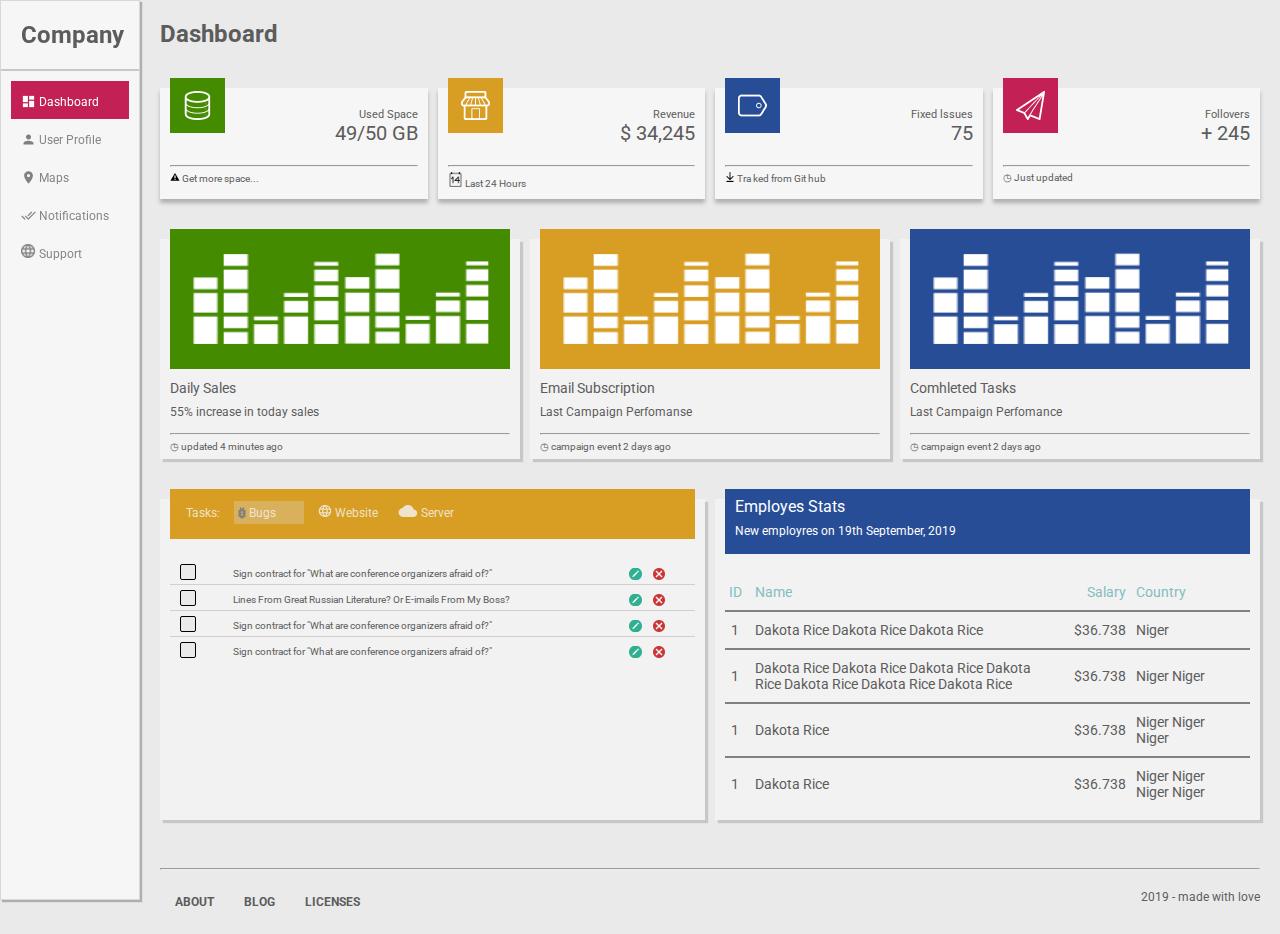
<file: index.html>
<!DOCTYPE html>
<html lang="en">
<head>
    <meta charset="UTF-8">
    <meta http-equiv="X-UA-Compatible" content="IE=edge">
    <meta name="viewport" content="width=device-width, initial-scale=1.0">
    <title>Exam_html</title>
    <link rel="preconnect" href="https://fonts.googleapis.com">
    <link rel="preconnect" href="https://fonts.gstatic.com" crossorigin>
    <link href="https://fonts.googleapis.com/css2?family=Roboto:wght@400;500;700&display=swap" rel="stylesheet">
    <link rel="shortcut icon" type="image/png" href="favicon.png">

    <link rel="stylesheet" href="exam-project.css">
</head>
<body>

  <div class="menu">
    <h2>Company</h2>
    <nav>
      <ul class="com">
        <li><a href="#" class="active"><img class="photo dashb" src="img/icon-dashb.png" alt=""> Dashboard</a></li>
        <li><a href="profile.html"><img class="photo account" src="img/icon-account.png" alt=""> User Profile</a></li>
        <li><a href="#"><img class="photo maps" src="img/icon-maps.png" alt=""> Maps</a></li>
        <li><a href="#"><img class="photo notify" src="img/icon-notify.png" alt=""> Notifications</a></li>
        <li><a href="#"><img class="photo" src="img/support_gray-1.png" alt=""> Support</a></li>
      </ul>
    </nav>
  </div>
        
  <div class="dashboard">
    <h2>Dashboard</h2>
    <div class="data">

      <div class="card facts">
        <img class="photo-1" src="img/row_1_icon.png " alt="">
        <p class="txt info-2">Used Space<br><span>49/50 GB</span></p><br>
        <hr>
        <p class="info-3"><img class="photo" src="img/Top_Cards_icons.png" alt=""> Get more space...</p>
      </div>

      <div class="card facts">
        <img class="photo-1" src="img/row_1_icon-1.png" alt="">
        <p class="txt info-2">Revenue<br><span>$ 34,245</span></p><br>
        <hr>
        <p class="info-3"><img class="photo" src="img/calendar-1.png" alt=""> Last 24 Hours</p>
      </div>

      <div class="card facts">
        <img class="photo-1" src="img/row_1_icon-2.png" alt="">
        <p class="txt info-2">Fixed lssues<br><span>75</span></p><br>
        <hr>
        <p class="info-3"><img class="photo" src="img/Top_Cards_icons-1.png" alt=""> Tra ked from Git hub</p>
      </div>

      <div class="card facts">
        <img class="photo-1" src="img/row_1_icon-3.png" alt="">
        <p class="txt info-2">Follovers<br><span>+ 245</span></p><br>
        <hr>
        <p class="info-3">&#9719 Just updated</p>
      </div>

    </div>

    <div class="diagram">

      <div class="card sale">
        <div class="bias">                  
          <img class="photo-2" src="img/grafic_variant.png" alt="">
          <div class="event">
            <p class="info-1">Daily Sales</p>
            <p class="info-2">55% increase in today sales</p><br>
            <hr>
            <p class="info-3">&#9719 updated 4 minutes ago</p>
          </div>
        </div>
      </div> 

      <div class="card sale">
        <div class="bias">
          <img class="photo-2" src="img/grafic_variant-1.png" alt="">
          <div class="event">
            <p class="info-1">Email Subscription</p>
            <p class="info-2">Last Campaign Perfomanse</p><br>
            <hr>
            <p class="info-3">&#9719 campaign event 2 days ago</p>
          </div>
        </div>
      </div>

      <div class="card sale">
        <div class="bias">
          <img class="photo-2" src="img/grafic_variant-2.png" alt="">
          <div class="event">
            <p class="info-1">Comhleted Tasks</p>
            <p class="info-2">Last Campaign Perfomance</p><br>
            <hr>
            <p class="info-3">&#9719 campaign event 2 days ago</p>
          </div>
        </div>
      </div>

    </div>
            
    <div class="offer">

      <div class="card stats">

        <div class="tasks-banner">
          <ul class="tasks-title">
            <a href="">Tasks:</a>
            <li><a class="active"><img class="bug" src="img/Bugs-1.png" alt=""> Bugs</a></li>
            <li><a><img class="" src="img/Website.png" alt=""> Website</a></li>
            <li><a><img class="" src="img/Server.png" alt=""> Server</a></li>
          </ul>          
        </div>
     
        <form class="chkbx">

          <div class="change">
            <input type="checkbox" id="gal1">
            <label for="gal1"></label>
          </div> 
          <p class="info">Sign contract for "What are conference organizers afraid of?"</p> 
          <a class="info icon"><img class="photo" src="img/edit.png" alt=""><span></span><img class="photo" src="img/remove.png" alt=""></a> 
                  
          <div class="change">
            <input type="checkbox" id="gal2">
            <label for="gal2"></label>
          </div>  
          <p class="info">Lines From Great Russian Literature? Or E-imails From My Boss?</p>
          <a class="info icon"><img class="photo" src="img/edit.png" alt=""><span></span><img class="photo" src="img/remove.png" alt=""></a>
            
          <div class="change">
            <input type="checkbox" id="gal3">
            <label for="gal3"></label>
          </div>  
          <p class="info">Sign contract for "What are conference organizers afraid of?"</p>
          <a class="info icon"><img class="photo" src="img/edit.png" alt=""><span></span><img class="photo" src="img/remove.png" alt=""></a>
                  
          <div class="change last">
            <input type="checkbox" id="gal4">
            <label for="gal4"></label>
          </div> 
          <p class="info last"> Sign contract for "What are conference organizers afraid of?"</p>
          <a class="info icon last"><img class="photo" src="img/edit.png" alt=""><span></span><img class="photo" src="img/remove.png" alt=""></a>
                
        </form>
      </div>
              
      <div class="card stats">
        <div class="stats-banner">
          <p class="stats-banner-title">Employes Stats</p>
          <p class="">New employres on 19th September, 2019</p>
        </div>

        <table>
          <tr>
            <td><div style="width: 20px" ></div> ID</td>
            <td><div style="width: 150px" ></div>Name</td>
            <td><div style="width: 60px" ></div>Salary</td>
            <td><div style="width: 80px" ></div>Country</td>
          </tr>
          <tr>
            <td>1</td>
            <td>Dakota Rice Dakota Rice Dakota Rice</td>
            <td>$36.738</td>
            <td>Niger</td>
          </tr>
          <tr>
            <td>1</td>
            <td>Dakota Rice Dakota Rice Dakota Rice Dakota Rice Dakota Rice Dakota Rice Dakota Rice</td>
            <td>$36.738</td>
            <td>Niger Niger</td>
          </tr>
          <tr>
            <td>1</td>
            <td>Dakota Rice</td>
            <td>$36.738</td>
            <td>Niger Niger Niger</td>
          </tr>
          <tr>
            <td class="end">1</td>
            <td class="end">Dakota Rice</td>
            <td class="end">$36.738</td>
            <td class="end">Niger Niger Niger Niger</td>
          </tr>
        </table>
      </div>

    </div><br><br>

    <hr>

    <div class="footer">
      <nav>
        <ul class="footer-info">
          <li class="footer-bot">ABOUT</li>
          <li class="footer-bot">BLOG</li>
          <li class="footer-bot">LICENSES</li>
        </ul>
      </nav>
      <p class="footer-mwl">2019 - made with love</p>
    </div>

  </div>
  
</body>
</html>
</file>
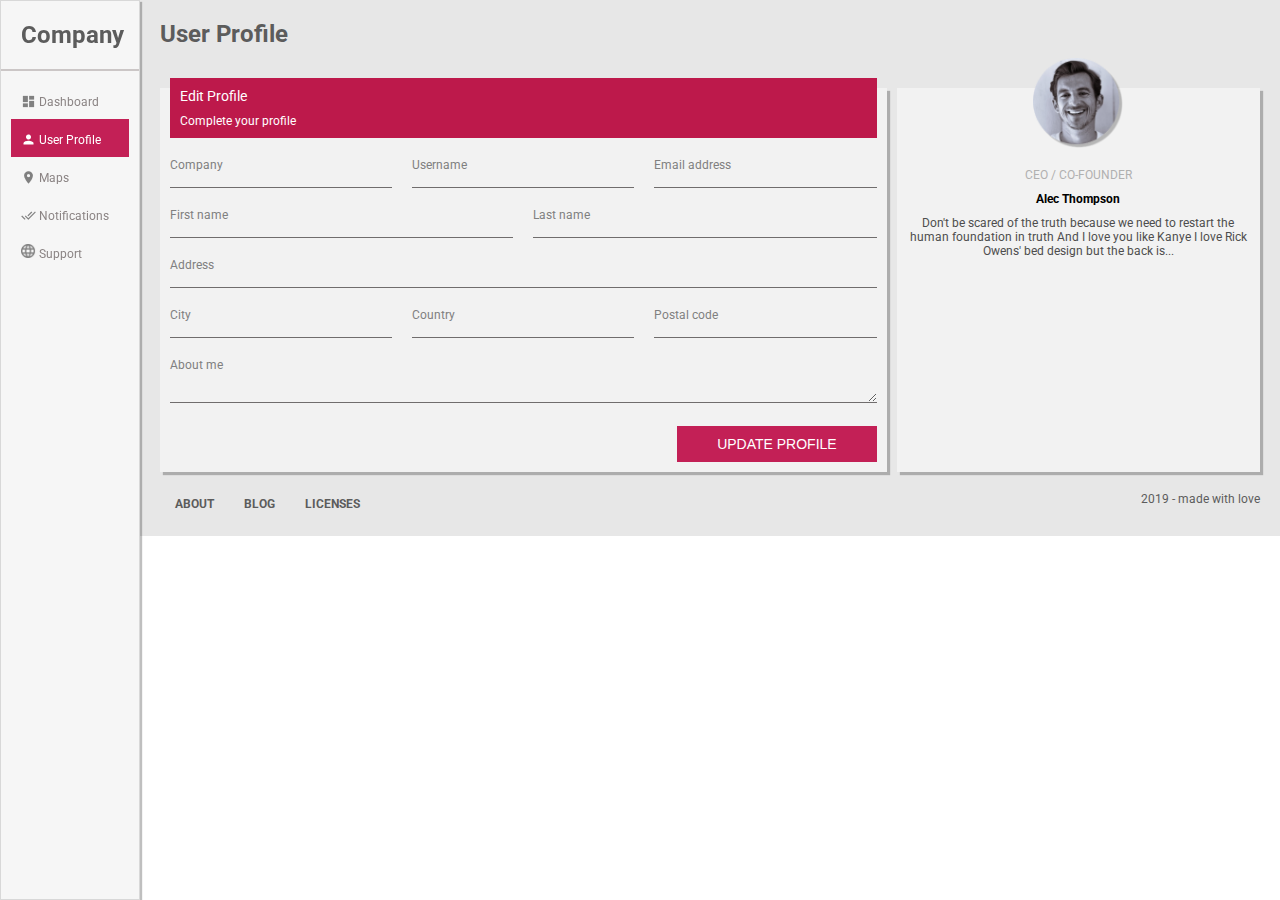
<file: profile.html>
<!DOCTYPE html>
<html lang="en">
<head>
    <meta charset="UTF-8">
    <meta http-equiv="X-UA-Compatible" content="IE=edge">
    <meta name="viewport" content="width=device-width, initial-scale=1.0">
    <title>Exam_html_sheet2</title>
    <link rel="preconnect" href="https://fonts.googleapis.com">
    <link rel="preconnect" href="https://fonts.gstatic.com" crossorigin>
    <link href="https://fonts.googleapis.com/css2?family=Roboto:wght@400;500;700&display=swap" rel="stylesheet">
    <link rel="shortcut icon" type="image/png" href="favicon.png">

    <link rel="stylesheet" href="exam-project.css">
</head>
<body>

  <div class="menu">
    <h2>Company</h2>
    <nav>
      <ul class="com">
        <li><a href="index.html"><img class="photo dashb" src="img/icon-dashb_bl.png" alt=""> Dashboard</a></li>
        <li><a href="#" class="active"><img class="photo account" src="img/icon-account_w.png" alt=""> User Profile</a></li>
        <li><a href="#"><img class="photo maps" src="img/icon-maps.png" alt=""> Maps</a></li>
        <li><a href="#"><img class="photo notify" src="img/icon-notify.png" alt=""> Notifications</a></li>
        <li><a href="#"><img class="photo" src="img/support_gray-1.png" alt=""> Support</a></li>
      </ul>
    </nav>
  </div>

  <div class="profile">
    <h2>User Profile</h2>
    <div class="user-founder">
      <div class="card edit">

        <div class="worksheet">
          <p class="edit-title">Edit Profile</p>
          <p class="">Complete your profile</p>
        </div>

        <div class="edit-data">

          <div class="sample">
            <div class="information">
              <p>Company</p>
              <input type="text">
            </div>
            <div class="information">
              <p>Username</p>
              <input type="text">
            </div>
            <div class="information">
              <p>Email address</p>
              <input type="text">
            </div>
          </div>

          <div class="sample">
            <div class="data">
              <p>First name</p>
              <input type="text">
            </div>
            <div class="data">
              <p>Last name</p>
              <input type="text">
            </div>
          </div>

          <div class="sample address">
            <div class="data">
              <p>Address</p>
              <input type="text">
            </div>
          </div>

          <div class="sample">
            <div class="data">
              <p>City</p>
              <input type="text">
            </div>
            <div class="data">
              <p>Country</p>
              <input type="text">
            </div>
            <div class="data">
              <p>Postal code</p>
              <input type="text">
            </div>
          </div>

          <div class="sample">
            <div class="data">
              <p>About me</p>
              <textarea id="" name=""> </textarea>
            </div>
          </div>

          <div class="edit-update">
            <button class="update">UPDATE PROFILE</button>
          </div>
        </div>
      </div>
         
      <div class="card constitutor">
        <div class="block">
          <div class="founder-photo">
            <img class="" src="img/Alec_photo.png" alt="">
          </div>

          <div class="founder-text">
            <p>CEO / CO-FOUNDER</p>
            <p class="name">Alec Thompson</p>
            <p class="quote">Don't be scared of the truth because we need to restart the human foundation in truth And I love you like Kanye I love Rick Owens' bed design but the back is...</p>
          </div>
        </div>
      </div>
    
    </div>
  
    <div class="bor-bot"></div>

    <div class="footer">
      <nav>
        <ul class="footer-info">
          <li class="footer-bot">ABOUT</li>
          <li class="footer-bot">BLOG</li>
          <li class="footer-bot">LICENSES</li>
        </ul>
      </nav>
      <p class="footer-mwl">2019 - made with love</p>
    </div>
    
  </div>   
</body>
</html>
</file>
<file: exam-project.css>
*{
    margin: 0;
    padding: 0;
    box-sizing: border-box;
}

.menu{
    width: 140px;
    height: 100%;
    color: #5c5c5c;
    font-family: 'Roboto', sans-serif;
    font-weight: 400;
    background: #F6F6F6;
    border: 1px solid #D8D8D8;
    box-shadow: 2px 2px 1px rgba(0, 0, 0, 0.25);
    position: fixed;
}

h2{
    padding: 20px;
    border-bottom: 2px solid #cbc6c6;
}

.menu .com{
    padding: 10px;
    font-size: 12px;
    list-style-type: none; 
}

.menu .com img{
    width: 15px;
    height: 15px;
}

.menu .com .dashb,
.menu .com .account,
.menu .com .maps,
.menu .com .notify{
    transform: translate(0px, 3px);
}

.menu li a{
    display: block;
    text-decoration: none;
    padding: 10px;
    color: #8b8484;
}

.menu li{
    border: 0;
    width: 100%;
    cursor: pointer;
}

.menu li:hover{
    background: #ddd9d9;
}

.menu .com .active{
    color: #ffffff;
    background: #C32056;
}

.dashboard{   
    padding: 0px 20px 0px 160px;
    height: auto;
    color: #5C5C5C;
    background: #EAEAEA;
    font-family: 'Roboto', sans-serif;
    font-weight: 400;
}

.dashboard h2{
    padding: 20px 0;
    border-bottom: none;
}

.card{
    padding: 10px;
    background: #F6F6F6;
    box-shadow: 0px 4px 4px rgba(0, 0, 0, 0.25);
}

.dashboard .data{
    margin-top: 20px;
    gap: 10px;
    display: flex;
    justify-content: space-between;
    flex-wrap: wrap;
}

.dashboard .data .facts{
    flex-grow: 1;
    position: relative;
    margin-bottom: 10px;
    width: 150px;
}

.dashboard .data .photo-1{
    position: absolute;
    width: 55px;
    height: 55px;
    top: -10px;
}

.dashboard .data .txt{
    width: 100%;
    padding-left: 55px;
    text-align: right;
    top: 30px;
    right: 10px;
    font-size: 11px;
}

.dashboard .txt span{
    font-size: 20px;
    line-height: 25px;
}

.dashboard .diagram{
    margin-top: 30px;
    gap: 10px;
    display: flex;
    justify-content: space-between;
    flex-wrap: wrap;
}

.dashboard .diagram .sale{
    flex-grow: 1;
    margin-bottom: 10px;
    width: 200px;
    height: 220px;
    line-height: 14px;
    color: #5C5C5C;
    background: #F2F2F2;
    box-shadow: 3px 3px 1px rgba(0, 0, 0, 0.15);
}

.dashboard .diagram .bias{
    height: 220px;
    transform: translate(0px, -20px);
}

.diagram .sale .photo-2{
    width: 100%;
    height: 140px;
}

.dashboard .diagram .event{
    margin-top: 10px;
    width: 100%; 
}

.card .info-1{
    font-size: 14px;
}

.card .info-2{
    padding-top: 10px;
    font-size: 12px;   
}

.card .info-3{
    padding-top: 5px;
    font-size: 10px;
}

.dashboard .offer{
    margin-top: 30px;
    gap: 10px;
    display: flex;
    justify-content: space-between;
    flex-wrap: wrap;
}

.dashboard .offer .stats{
    flex-grow: 1;
    margin-bottom: 10px;
    width: 200px;
    background: #F2F2F2;
    box-shadow: 3px 3px 1px rgba(0, 0, 0, 0.15);
}

.offer .stats .tasks-banner{
    transform: translate(0px, -20px);
    width: 100%;
    height: 50px;
    background: #D89E24;
}

.offer .stats .tasks-title{
    padding: 12px;
    list-style-type: none;
    display: flex;
    align-items: center;
    gap: 10px;
}

.offer .stats .tasks-title a,
.offer .stats .tasks-title li a{
    display: block;
    text-decoration: none;
    padding: 4px;
    font-size: 12px;
    color: #f5f5f5cc;
}

.offer .stats .tasks-title li{
    width: 70px;
    border: 0;
    text-align: left;
    cursor: pointer;
}

.offer .stats .tasks-title li:hover{
     background: #ddd9d9;
}

.offer .stats .tasks-title .active{
    background: #d9d9d94d;
}

.stats .tasks-title .bug{
    width: 8px;
    height: 12px;
    transform: translate(0px, 2px);
}

.card .chkbx{
    width: 100%;
    display: grid;
    grid-template-columns: 1fr 7fr 2fr;
}

.chkbx .change input{
    display: none;
}

.chkbx .change label{
    display: flex;
    align-items: center;
    gap: 5px;
}

.chkbx .change label::before{
    content: '';
    display: block;
    width: 14px;
    height: 14px;
    border: 1px solid #000000;
    background: #EBEAEA;
    border-radius: 2px;
}

.chkbx .change input:checked + label::before{
    content: '\2713';
    background: #ffffff;
    display: flex;
    justify-content: center;
    align-items: center;
    font-size: 16px;
    font-weight: 900;
    color: #000000;
}

.card .chkbx span{
    width: 10px;
}

.offer form div,
.offer .info{
    padding-left: 10px;
    padding-top: 5px;
    font-size: 10px;
    line-height: 20px;
    border-bottom: 1px solid rgba(197, 190, 190, 0.69);
}

.offer .icon{
    display: flex;
    align-items: center;
    justify-content: center;
}

.offer .last{
    border-bottom: none;
}

.stats .stats-banner{
    width: 100%;
    height: 65px;
    padding: 8px 10px;
    font-size: 12px;
    color: #ffffff;
    background: #274D97;
    transform: translate(0px, -20px);
}

.stats .stats-banner-title{
    margin-bottom: 8px;
    font-size: 16px;
}

.offer table{
    width: 100%;
    padding-right: 10px;
    margin-right: 10px;
    font-size: 14px;
    line-height: 16px;
    text-align: center;
    border-collapse: collapse; 
}

.offer table tr:nth-child(1){
    color: #82BEC0;
} 

.offer table td{
    padding: 10px 10px 10px 0;
    border-bottom: 2px solid #808080;
}

td:nth-child(2),
td:nth-child(4){
    text-align: left;
}

td:nth-child(3){
    text-align: right;
}

.offer table .end{
    border-bottom: none;
}

.profile{   
    padding: 0px 20px 0px 160px;
    height: auto;
    color: #5c5c5c;
    background: #E7E7E7;
    font-family: 'Roboto', sans-serif;
    font-weight: 400;
}

.profile h2{
    padding: 20px 0;
    border-bottom: none;
}

.user-founder{
    display: flex;
    flex-wrap: wrap-reverse;
    justify-content: space-between;
    gap: 10px;
}

.user-founder .edit{
    margin-top: 20px;
    flex-grow: 2;
    width: 200px;
    padding: 10px;
    font-size: 12px;
    color: #808080;
    background: #F2F2F2;;
    box-shadow: 3px 3px 1px rgba(0, 0, 0, 0.25);    
}

.user-founder .constitutor{
    margin-top: 20px;
    flex-grow: 1; 
    width: 100px;
    padding: 10px;
    background: #F2F2F2;;
    box-shadow: 3px 3px 1px rgba(0, 0, 0, 0.25);    
}

.user-founder .edit .worksheet{
    width: 100%;
    padding: 10px 10px;
    color: #ffffff;
    background: #BD194B;
    transform: translate(0px, -20px);
}

.user-founder .worksheet .edit-title{
    margin-bottom: 10px;
    font-size: 14px;
}

.user-founder .edit .sample{
    width: 100%;
    gap: 20px;
    display: flex;
    justify-content: space-between;
    flex-wrap: wrap;
}

.edit-data .sample .information{
    flex-grow: 1;
    width: 100px;
}

.edit-data .sample .data{
    width: 100px;
    margin-top: 20px;
    flex-grow: 1;
}

.edit-data .sample input,
.edit-data .sample textarea{
    flex-grow: 1;
    width: 100%;
    border: none;
    border-bottom: 1px solid #706d6d;
    background: #F2F2F2;;
}

.edit-data .edit-update{
    display: flex;
    flex-direction: row-reverse;
}

.edit-data .update{
    margin-top: 20px;
    padding: 10px 40px;
    font-size: 14px;
    color: #ffffff;
    background: #C32056;
    border: none;
}

.user-founder .constitutor .block{
    transform: translate(0px, -40px);
}

.user-founder .constitutor .founder-photo{
    display: flex;
    justify-content: center;
}

.user-founder .constitutor img{
    width: 90px;
    height: 90px;
}

.user-founder .constitutor .founder-text{
    margin-top: 20px;
    text-align: center;
    font-size: 12px;
    font-weight: 400;
    color: #B0B0B0;
}

.user-founder .constitutor .name{
    margin-top: 10px;
    font-size: 12px;    
    font-weight: 700;
    color: #000000;
}

.user-founder .constitutor .quote{
    margin-top: 10px;
    font-size: 12px;
    color: #4E4E4E;
}

.footer{
    padding: 20px 0;
    font-size: 12px;
    color:  #5C5C5C;
    display: flex;
    justify-content: space-between;
}

.footer-info{
    padding-left: 10px;
    font-weight: bold;
    list-style-type: none;
    display: flex;
    flex-wrap: wrap;
    gap: 20px;
}

.footer-bot{
    padding: 5px;    
    cursor: pointer;
}

.footer-bot:hover{
    color: #ffffff;
    background: #ddd9d9;
}

.footer-mwl{
    display: block;
    margin-left: 30px;
}

@media (min-width: 240px) and (max-width: 500px){
    .dashboard{   
        transform: translate(0px, 0px);
        padding: 0 20px 0 20px;
    }
    .dashboard .data .facts{
        flex-grow: 1;
        width: 240px;
    }
    .dashboard .diagram .sale{
        flex-grow: 1;
        width: 240px;
    }
    .dashboard .offer .stats{
        flex-grow: 1;
        width: 240px;
    }
}

@media (min-width: 500px) and (max-width: 650px){
    .dashboard{   
        transform: translate(0px, 0px);
        padding: 0 20px 0 20px;
    }
    .dashboard .data .facts{
        flex-grow: 1;
        width: 220px;
    }
    .dashboard .diagram .sale{
        flex-grow: 1;
        width: 450px;
    }
    .dashboard .offer .stats{
        flex-grow: 1;
        width: 450px;
    }
}

@media (min-width: 650px) and (max-width: 800px){
    .dashboard{   
        transform: translate(0px, 0px);
        padding: 0 20px 0 20px;
    }
    .dashboard .data .facts{
        flex-grow: 1;
        width: 270px;
    }
    .dashboard .diagram .sale{
        flex-grow: 1;
        width: 180px;
        height: 230px;
    }
    .dashboard .offer .stats{
        flex-grow: 1;
        width: 450px;
    }
}

@media (min-width: 800px) and (max-width: 960px){
    .dashboard .data .facts{
        flex-grow: 1;
        width: 290px;
    }
    .dashboard .diagram .sale{
        flex-grow: 1;
        width: 100px;
        height: 230px;
    }
    .dashboard .offer .stats{
        flex-grow: 1;
        width: 500px;
    }
}

@media (min-width: 240px) and (max-width: 760px){
    .profile{   
        transform: translate(0px, 0px);
        padding: 0 20px 0 20px;
    }
    .user-founder .edit{
        flex-grow: 1;
        width: 760px;
    }
    .user-founder .constitutor{
        flex-grow: 1; 
        width: 760px;
    }    
}

@media (min-width: 760px) and (max-width: 960px){
    .user-founder .edit{
        flex-grow: 1;
        width: 480px;
    }
    .user-founder .constitutor{
        flex-grow: 1; 
        width: 480px;
    }    
}
</file>
